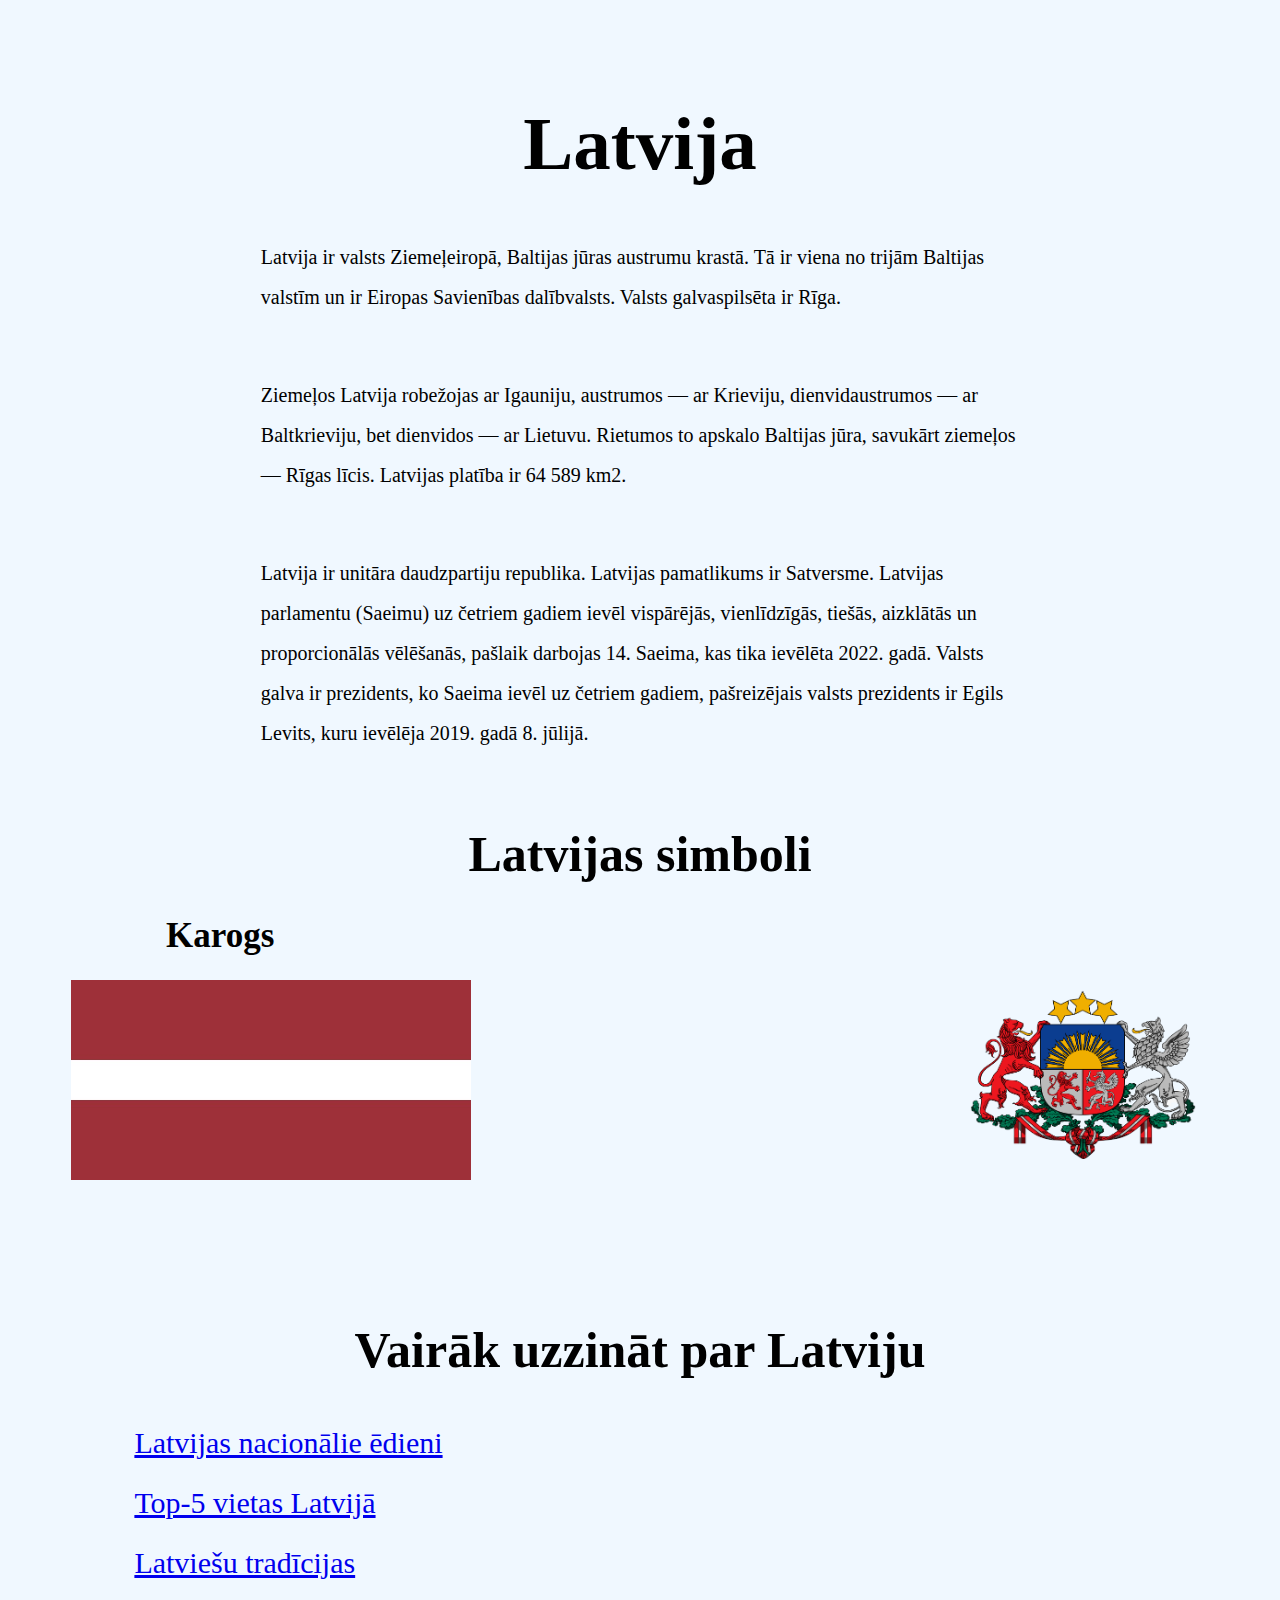
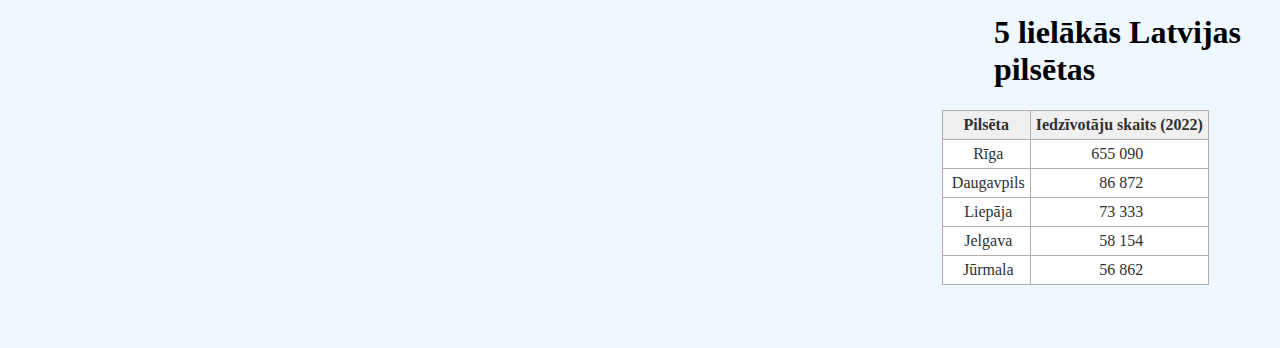
<file: veb/index.html>
<!DOCTYPE html>
<html lang="en">

<head>
    <meta charset="UTF-8">
    <meta http-equiv="X-UA-Compatible" content="IE=edge">
    <meta name="viewport" content="width=device-width, initial-scale=1.0">
    <link rel="stylesheet" href="style.css">
    <title>Latvija</title>
</head>

<body class="bg">

<h1 class="virs">Latvija</h1>
<p class="para">Latvija ir valsts Ziemeļeiropā, Baltijas jūras austrumu krastā. Tā ir viena no trijām Baltijas valstīm un ir Eiropas Savienības dalībvalsts. Valsts galvaspilsēta ir Rīga.</p>
<p>&nbsp</p>
<p class="para">Ziemeļos Latvija robežojas ar Igauniju, austrumos — ar Krieviju, dienvidaustrumos — ar Baltkrieviju, bet dienvidos — ar Lietuvu. Rietumos to apskalo Baltijas jūra, savukārt ziemeļos — Rīgas līcis. Latvijas platība ir 64 589 km2.</p>
<p>&nbsp</p>
<p class="para">Latvija ir unitāra daudzpartiju republika. Latvijas pamatlikums ir Satversme. Latvijas parlamentu (Saeimu) uz četriem gadiem ievēl vispārējās, vienlīdzīgās, tiešās, aizklātās un proporcionālās vēlēšanās, pašlaik darbojas 14. Saeima, kas tika ievēlēta 2022. gadā. Valsts galva ir prezidents, ko Saeima ievēl uz četriem gadiem, pašreizējais valsts prezidents ir Egils Levits, kuru ievēlēja 2019. gadā 8. jūlijā.</p>
<p>&nbsp</p>
<h1 class="virs2">Latvijas simboli</h1>
<h1 class="virs3">Karogs&nbsp&nbsp&nbsp&nbsp&nbsp&nbsp&nbsp&nbsp&nbsp&nbsp&nbsp&nbsp&nbsp&nbsp&nbsp&nbsp&nbsp&nbsp&nbsp&nbsp&nbsp&nbsp&nbsp&nbsp&nbsp&nbsp&nbsp&nbsp&nbsp&nbsp&nbsp&nbsp&nbsp&nbsp&nbsp&nbsp&nbsp&nbsp&nbsp&nbsp&nbsp&nbsp&nbsp&nbsp&nbsp&nbsp&nbsp&nbsp&nbsp&nbsp&nbsp&nbsp&nbsp&nbsp&nbsp&nbsp&nbsp&nbsp&nbsp&nbsp&nbsp&nbsp&nbsp&nbsp&nbsp&nbsp&nbsp&nbsp&nbsp&nbsp&nbsp&nbsp&nbsp&nbsp&nbsp&nbsp&nbsp&nbsp&nbsp&nbsp&nbsp&nbsp&nbsp&nbsp&nbsp&nbsp&nbsp&nbsp&nbsp&nbsp&nbsp&nbsp&nbsp&nbsp&nbsp&nbsp&nbsp&nbsp&nbsp&nbsp&nbsp&nbsp&nbsp&nbsp&nbsp&nbsp&nbsp&nbsp&nbsp&nbsp&nbsp&nbsp&nbsp&nbsp&nbsp&nbsp&nbsp&nbsp&nbsp&nbsp&nbsp&nbsp&nbsp&nbsp&nbsp&nbsp&nbsp&nbsp&nbsp&nbsp&nbsp&nbsp&nbsp&nbsp&nbsp&nbsp&nbsp&nbsp&nbsp&nbsp&nbsp&nbsp&nbsp&nbspĢerbonis</h1>

<img class="imageleft" src="images/flag.jpg" width="400" height="200"> 
<img class="imageright" src="images/gerb.png" width="252" height="200"><br>

<h1 class="virs4">
<br><br><br><br><br>
Vairāk uzzināt par Latviju    
</h1>
<a class="hyper" href="indexmarkus.html">Latvijas nacionālie ēdieni</a><br>
<a class="hyper" href="vietas.html">Top-5 vietas Latvijā</a><br>
<a class="hyper" href="index3.html">Latviešu tradīcijas</a><br>
<h1 class="tablevirs">5 lielākās Latvijas pilsētas</h1>
<table class="demTable">
    <thead>
        <tr>
            <th>Pilsēta</th>
            <th>Iedzīvotāju skaits (2022)</th>
        </tr>
    </thead>
    <tbody>
        <tr>
            <td>&nbsp;Rīga</td>
            <td>655 090&nbsp;</td>
        </tr>
        <tr>
            <td>&nbsp;Daugavpils</td>
            <td>&nbsp;86 872</td>
        </tr>
        <tr>
            <td>&nbsp;Liepāja</td>
            <td>&nbsp;73 333</td>
        </tr>
        <tr>
            <td>&nbsp;Jelgava</td>
            <td>&nbsp;58 154</td>
        </tr>
        <tr>
            <td>&nbsp;Jūrmala</td>
            <td>&nbsp;56 862</td>
        </tr>
    </tbody>
</table>
</body>

</html>
</file>
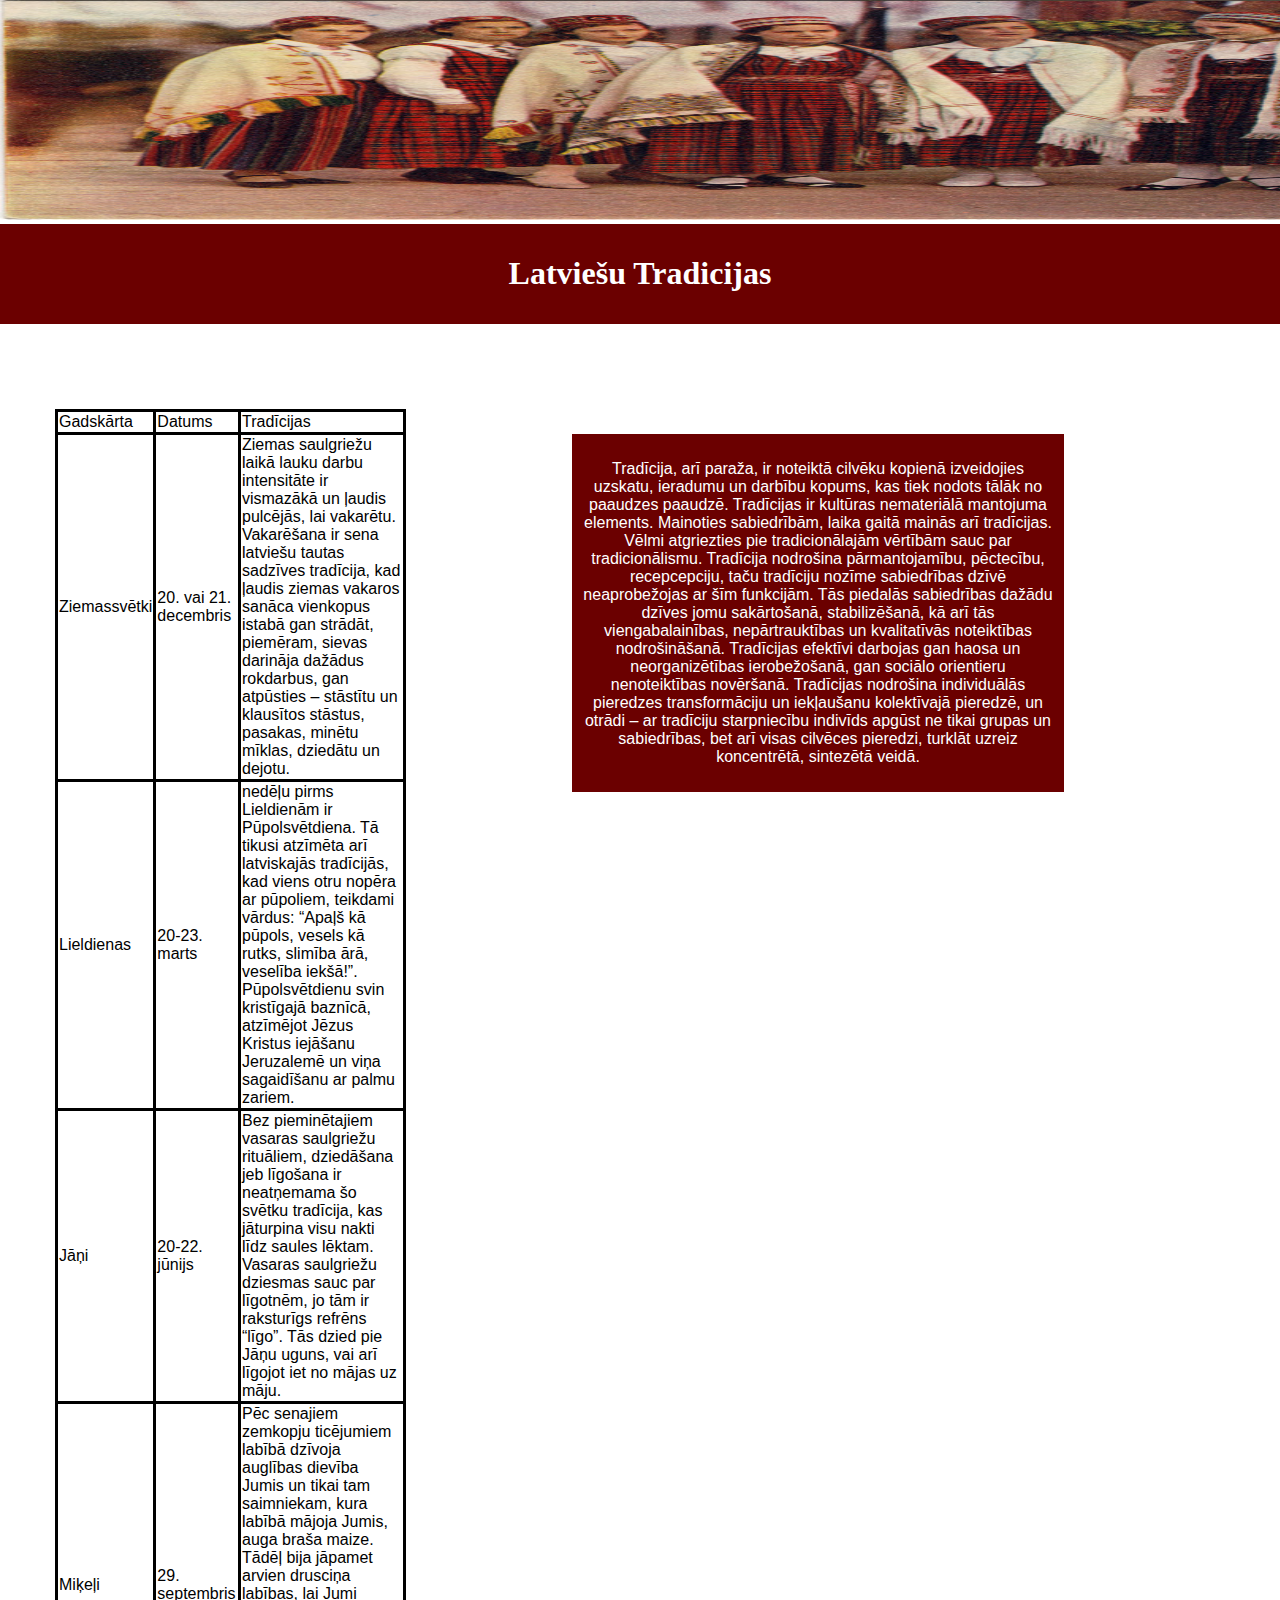
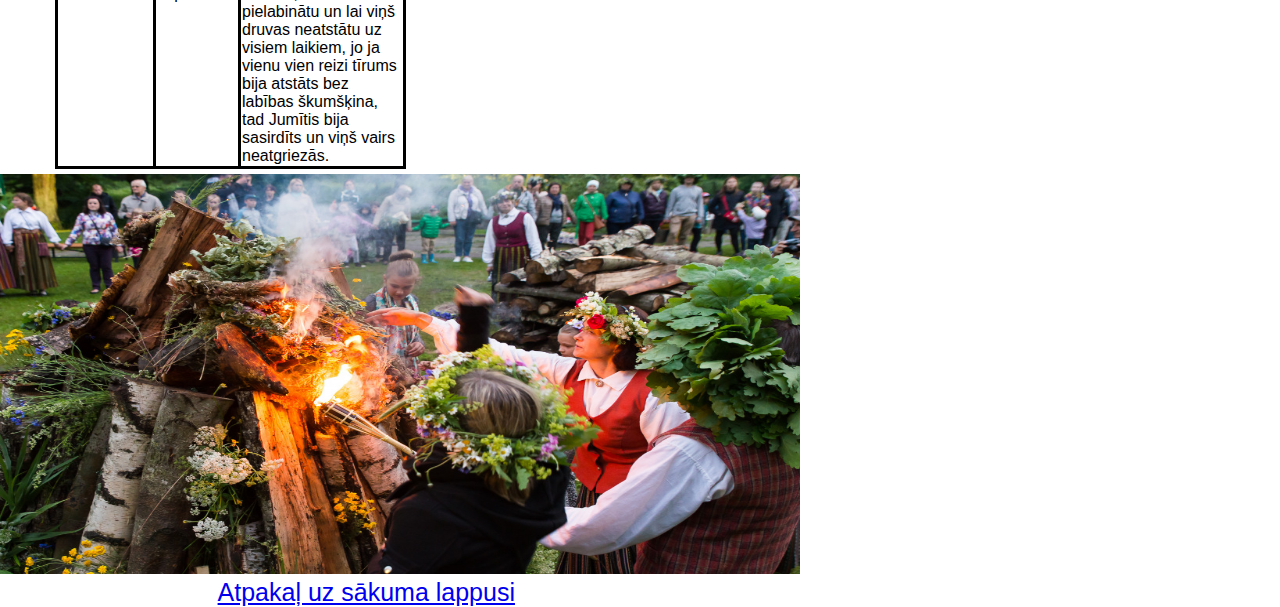
<file: veb/index3.html>
<!DOCTYPE html>
<html>

<head>
  <meta charset="utf-8">
  <meta name="viewport" content="width=device-width">
  <title>replit</title>
  <link href="style3.css" rel="stylesheet" type="text/css" />
</head>

<body>
<img src = "images/Tautas_terpi_IX_Dziesmu_svetkos_Krustpils_1938.jpg" width="1900px" height="220px">
  <header>
<h1>Latviešu Tradicijas </h1>
  </header>
  <div class="row">
  <div class="column">
  
<table style="width:70%">
   <tr>
      <td>Gadskārta</td><td>Datums</td><td>Tradīcijas</td>
   </tr>
     <tr>
      <td>Ziemassvētki</td><td>20. vai 21. decembris</td><td>Ziemas saulgriežu laikā lauku darbu intensitāte ir vismazākā un ļaudis pulcējās, lai vakarētu.
Vakarēšana ir sena latviešu tautas sadzīves tradīcija, kad ļaudis ziemas vakaros sanāca vienkopus istabā gan strādāt, piemēram, sievas darināja dažādus rokdarbus, gan atpūsties – stāstītu un klausītos stāstus, pasakas, minētu mīklas, dziedātu un dejotu.</td>
   </tr>
     <tr>
      <td>Lieldienas</td><td>20-23. marts</td><td>nedēļu pirms Lieldienām ir Pūpolsvētdiena. Tā tikusi atzīmēta arī latviskajās tradīcijās, kad viens otru nopēra ar pūpoliem, teikdami vārdus: “Apaļš kā pūpols, vesels kā rutks, slimība ārā, veselība iekšā!”. Pūpolsvētdienu svin kristīgajā baznīcā, atzīmējot Jēzus Kristus iejāšanu Jeruzalemē un viņa sagaidīšanu ar palmu zariem.</td>
   </tr>
     <tr>
      <td>Jāņi</td><td>20-22. jūnijs</td><td>Bez pieminētajiem vasaras saulgriežu rituāliem, dziedāšana jeb līgošana ir neatņemama šo svētku tradīcija, kas jāturpina visu nakti līdz saules lēktam. Vasaras saulgriežu dziesmas sauc par līgotnēm, jo tām ir raksturīgs refrēns “līgo”. Tās dzied pie Jāņu uguns, vai arī līgojot iet no mājas uz māju.</td>
   </tr>
     <tr>
      <td>Miķeļi</td><td>29. septembris</td><td>Pēc senajiem zemkopju ticējumiem labībā dzīvoja auglības dievība Jumis un tikai tam saimniekam, kura labībā mājoja Jumis, auga braša maize. Tādēļ bija jāpamet arvien drusciņa labības, lai Jumi pielabinātu un lai viņš druvas neatstātu uz visiem laikiem, jo ja vienu vien reizi tīrums bija atstāts bez labības škumšķina, tad Jumītis bija sasirdīts un viņš vairs neatgriezās.</td>
   </tr>

</table>
  </div>
  <div class="column">
  <div class="teksts">
  <header>
  <p style="width:100%">Tradīcija, arī paraža, ir noteiktā cilvēku kopienā izveidojies uzskatu, ieradumu un darbību kopums, kas tiek nodots tālāk no paaudzes paaudzē. Tradīcijas ir kultūras nemateriālā mantojuma elements. Mainoties sabiedrībām, laika gaitā mainās arī tradīcijas. Vēlmi atgriezties pie tradicionālajām vērtībām sauc par tradicionālismu. Tradīcija nodrošina pārmantojamību, pēctecību, recepcepciju, taču tradīciju nozīme sabiedrības dzīvē neaprobežojas ar šīm funkcijām. Tās piedalās sabiedrības dažādu dzīves jomu sakārtošanā, stabilizēšanā, kā arī tās viengabalainības, nepārtrauktības un kvalitatīvās noteiktības nodrošināšanā. Tradīcijas efektīvi darbojas gan haosa un neorganizētības ierobežošanā, gan sociālo orientieru nenoteiktības novēršanā. Tradīcijas nodrošina individuālās pieredzes transformāciju un iekļaušanu kolektīvajā pieredzē, un otrādi – ar tradīciju starpniecību indivīds apgūst ne tikai grupas un sabiedrības, bet arī visas cilvēces pieredzi, turklāt uzreiz koncentrētā, sintezētā veidā.
  </p>
  </header>
  </div>
  </div>
  <br>
  <br>
<img src = "images/GS2_2543.jpg" width="800px" height="400px" margin-right: 1000px;>

<script src="https://replit.com/public/js/replit-badge-v2.js" theme="dark" position="bottom-right"></script><br>
<a class="hyper" href="index.html">Atpakaļ uz sākuma lappusi</a>
</body>

</html>
</file>
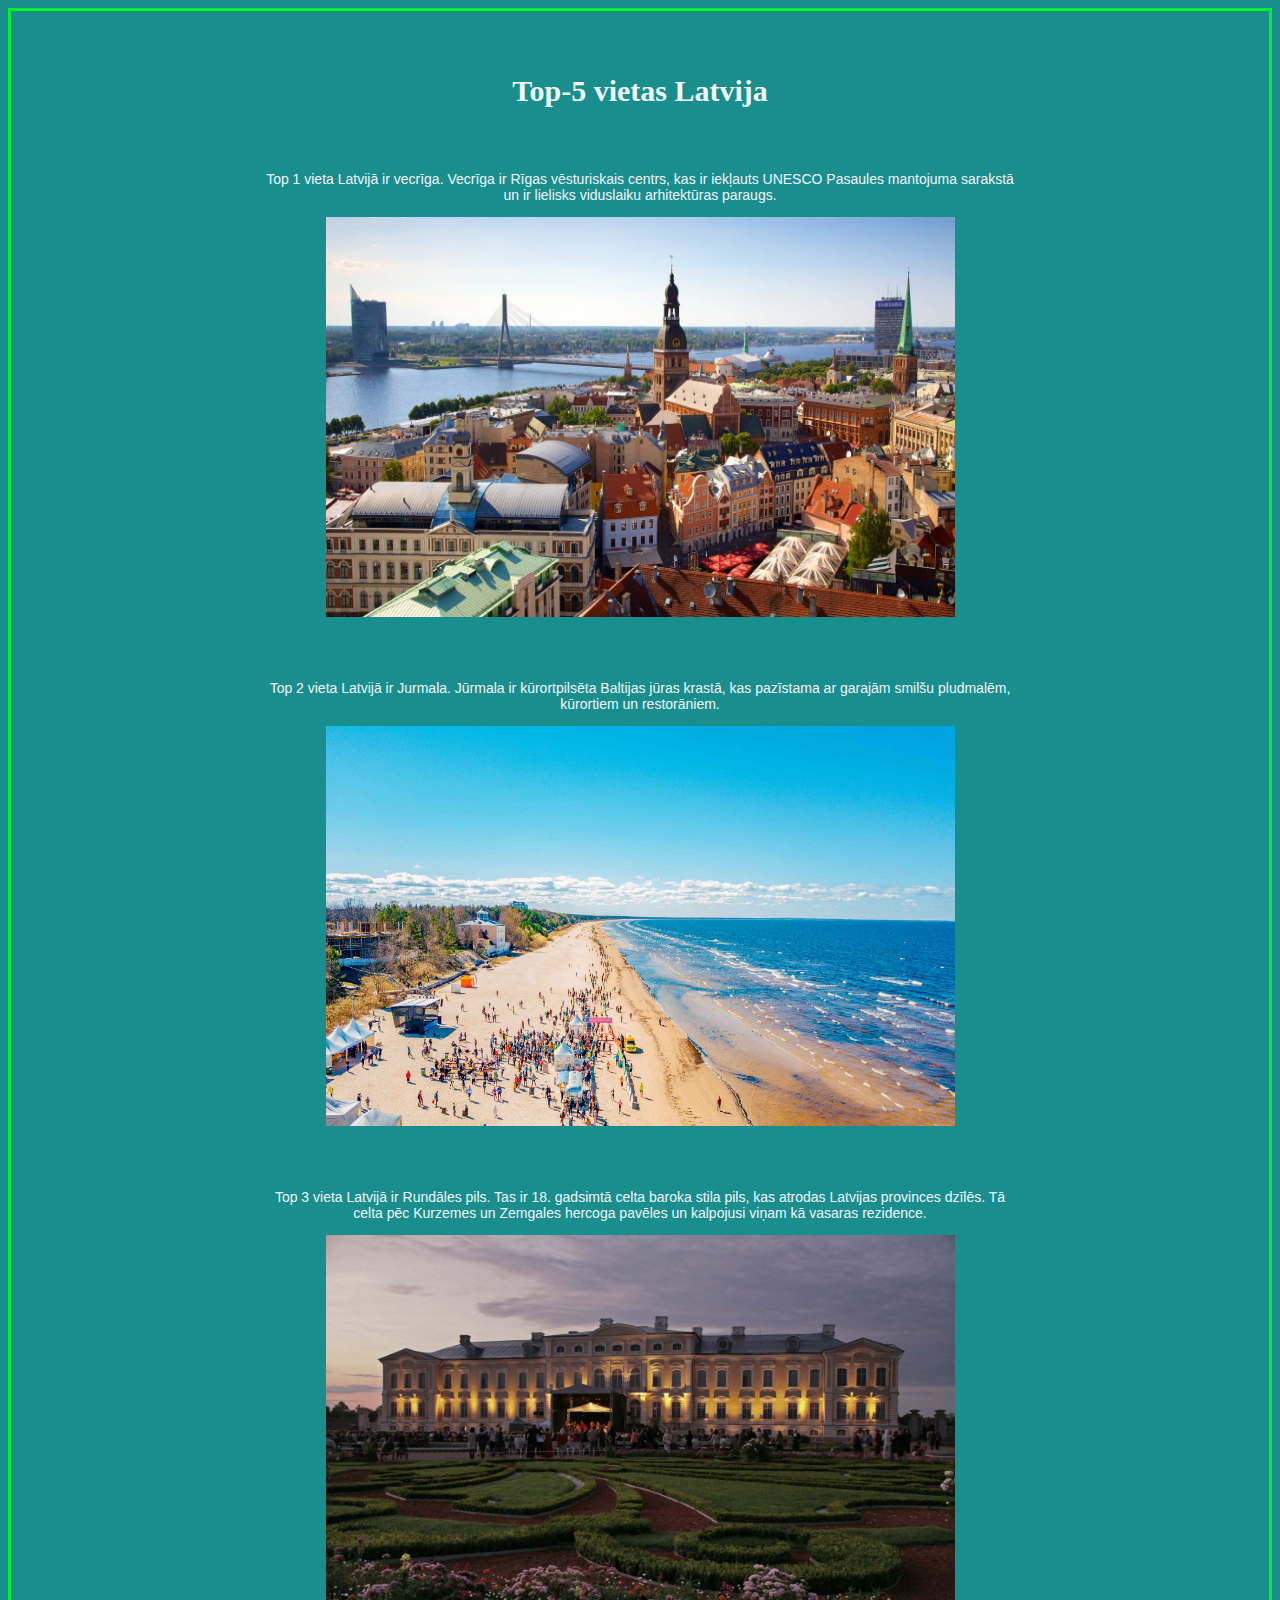
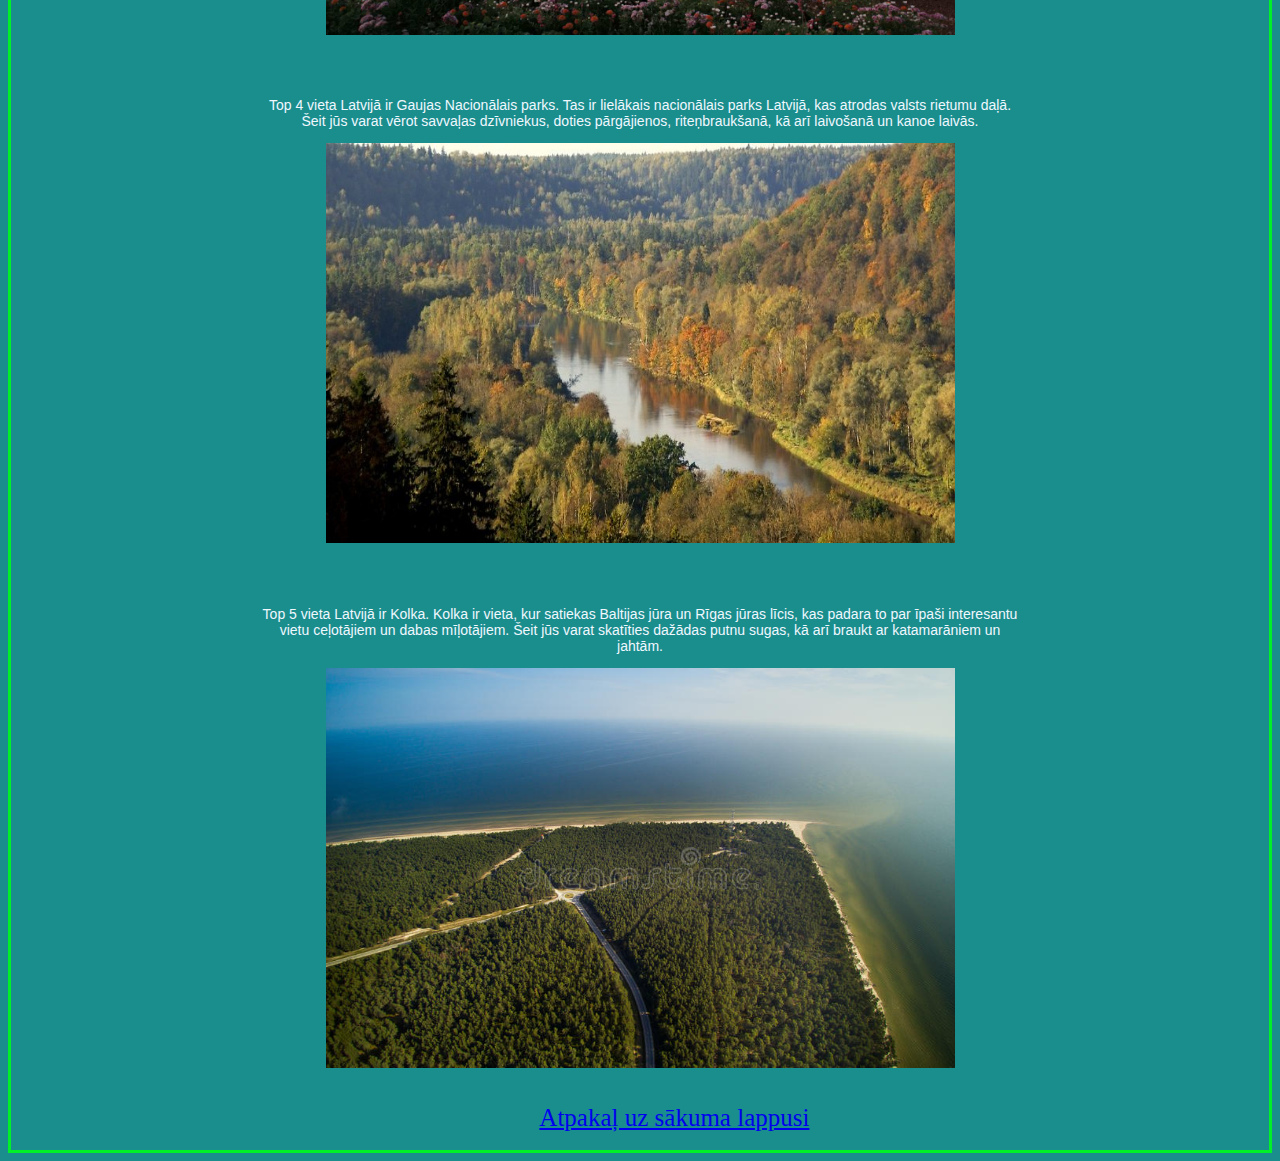
<file: veb/vietas.html>
<!DOCTYPE html>
<html lang="en">
<head>
<style>
    img {
        width: 50%;
    }
</style>
    <meta charset="UTF-8">
    <meta http-equiv="X-UA-Compatible" content="IE=edge">
    <meta name="viewport" content="width=device-width, initial-scale=1.0">
    <link rel="stylesheet" href="style2.css">
    <title class="title">Top-5 vietas Latvija</title>
</head>

<body class="body">
<h1 class="virs">Top-5 vietas Latvija</h1>
<p class="text">Top 1 vieta Latvijā ir vecrīga. Vecrīga ir Rīgas vēsturiskais centrs, kas ir iekļauts UNESCO Pasaules mantojuma sarakstā un ir lielisks viduslaiku arhitektūras paraugs.</p>
<img  src="images/Riga.jpeg" alt="Riga" class="img" width="128" height="400">
<p class="text">Top 2 vieta Latvijā ir Jurmala. Jūrmala ir kūrortpilsēta Baltijas jūras krastā, kas pazīstama ar garajām smilšu pludmalēm, kūrortiem un restorāniem.</p>
<img  src="images/Jurmala.jpg" alt="Jurmala" class="img" width="128" height="400">
<p class="text">Top 3 vieta Latvijā ir Rundāles pils. Tas ir 18. gadsimtā celta baroka stila pils, kas atrodas Latvijas provinces dzīlēs. Tā celta pēc Kurzemes un Zemgales hercoga pavēles un kalpojusi viņam kā vasaras rezidence.</p>
<img  src="images/Rundales pils.jpeg" alt="Rundales pils" class="img" width="128" height="400">
<p class="text">Top 4 vieta Latvijā ir Gaujas Nacionālais parks. Tas ir lielākais nacionālais parks Latvijā, kas atrodas valsts rietumu daļā. Šeit jūs varat vērot savvaļas dzīvniekus, doties pārgājienos, riteņbraukšanā, kā arī laivošanā un kanoe laivās.</p>
<img  src="images/Gaujas Nacionālais parks.jpg" alt="Gaujas Nacionālais parks" class="img" width="128" height="400">
<p class="text">Top 5 vieta Latvijā ir Kolka. Kolka ir vieta, kur satiekas Baltijas jūra un Rīgas jūras līcis, kas padara to par īpaši interesantu vietu ceļotājiem un dabas mīļotājiem. Šeit jūs varat skatīties dažādas putnu sugas, kā arī braukt ar katamarāniem un jahtām. </p>
<img  src="images/Kolka.jpg" alt="Kolka" class="img" width="128" height="400">
<br>
<br>
<a class="hyper" href="index.html">Atpakaļ uz sākuma lappusi</a>
<br>
<br>
</body>
</html>
</file>
<file: veb/style.css>
.virs {
    text-align: center;
    font-size: 75px;
    margin-top: 8%;
    
}

.virs2 {
     text-align: center;
     font-size: 50px;
}

.virs3 {
    font-size: 35px;
    margin-left: 12.5%;
}

.bg {
    background-color: aliceblue;
}

.para {
    margin-left: 20%;
    margin-right: 20%;
    font-size: 20px;
    line-height: 2;
}

.imageleft {
    float: left;
    margin-left: 5%;
}

.imageright {
    float: right;
    margin-right: 5%;
}

.demTable {
    border:1px solid #b3adad;
    border-collapse:collapse;
    padding:5px;
    float: right;
    margin-right: 5%;
    margin-bottom: 5%;
}
.demTable th {
    border:1px solid #b3adad;
    padding:5px;
    background: #f0f0f0;
    color: #313030;
}
.demTable td {
    border:1px solid #b3adad;
    text-align:center;
    padding:5px;
    background: #ffffff;
    color: #313030;
}

.virs4 {
    text-align: center;
    font-size: 50px;
}

.hyper {
    text-align: left;
    font-size: 30px;
    line-height: 2;
    margin-left: 10%;
    margin-top: 20%;
}

.tablevirs {
    margin-left: 78%;
}
</file>
<file: veb/style3.css>
html {
  height: 100%;
  width: 100%;
}
table, th, td {
  margin-left: 50px;
  margin-top: 30px;
  border: 3px solid black;
  border-collapse: collapse;
}
img {
    text-align: left;
}
body {
  font-family: Arial, sans-serif;
  margin: 0;
  padding: 0;
}
* {
  box-sizing: border-box;
}

.column {
  float: left;
  width: 40%;
  padding: 5px;
  margin-top: 50px;
  margin-right: 50px;
}

.row::after {
  content: "";
  clear: both;
  display: table;
}
    header {
      background-color: #6b0000;
      color: #fff;
      padding: 10px;
      text-align: center;
    }
    main {
      padding: 20px;
    }
 h1 {
   font-family: 'Brush Script MT', cursive;
 }
.teksts {
  float: left;
  width: 100%;
  padding: 5px;
  margin-top: 50px;
  text-align:left;
}

.hyper{
  margin-left: 17%;
  font-size: 25px;
}
</file>
<file: veb/style2.css>
.title{
    font-family: 'Foldit', cursive;
    font-family: 'Raleway', sans-serif;
}
.virs {
    color: aliceblue;
    text-align: center;
    font-size: 30px;
    margin-top:5%
    
}
.text{
    font-family: 'Raleway', sans-serif;
    color: aliceblue;
    text-align: center;
    font-size: 14px;
    margin-left: 20%;
    margin-right: 20%;
    margin-top:5%
}
.img{
    display: block;
    margin-left: auto;
    margin-right: auto;
    width: 50%;
}
.body{
    background-color: rgb(26, 141, 141);
    border-style: solid ;
    border-color: rgb(0, 241, 40) ;

}

.hyper{
    margin-left: 42%;
    font-size: 25px;
}
</file>
